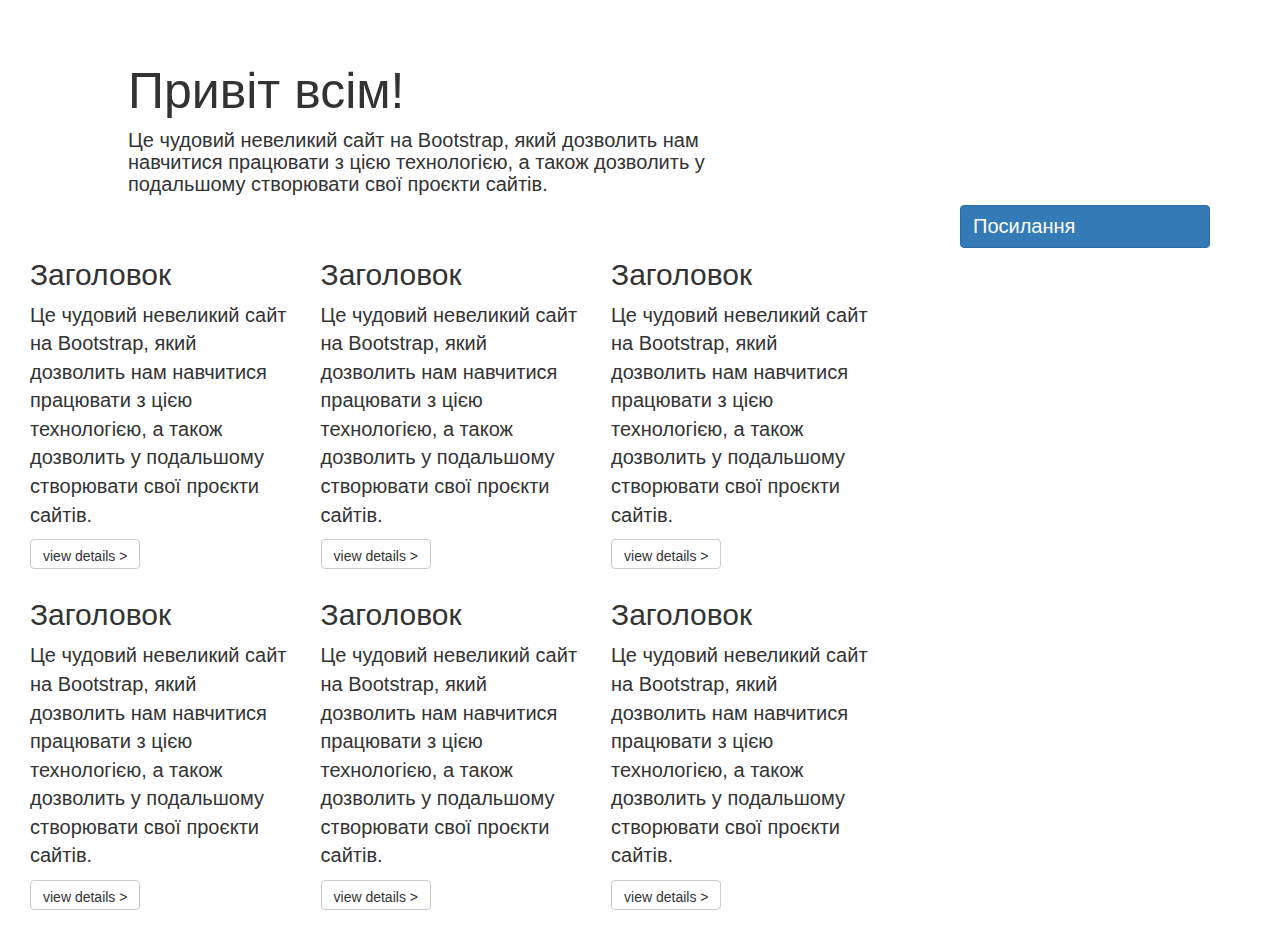
<file: index.html>
<!DOCTYPE html>
<html lang="en">
<head>
	<meta charset="UTF-8">
	<meta name="viewport" content="width=device-width, initial-scale=1, shrink-to-fit=no">
	<link rel="stylesheet" href="https://cdn.jsdelivr.net/npm/bootstrap@3.3.7/dist/css/bootstrap.min.css" integrity="sha384-BVYiiSIFeK1dGmJRAkycuHAHRg32OmUcww7on3RYdg4Va+PmSTsz/K68vbdEjh4u" crossorigin="anonymous">
	<link rel="stylesheet" href="style.css">
	<script src=
"https://ajax.googleapis.com/ajax/libs/jquery/3.4.1/jquery.min.js">
    </script>
    <script src=
"https://cdnjs.cloudflare.com/ajax/libs/popper.js/1.16.0/umd/popper.min.js">
    </script>
    <script src=
"https://maxcdn.bootstrapcdn.com/bootstrap/4.4.1/js/bootstrap.min.js">
    </script>
	<title>Document</title>
</head>
<body>
	<div class="greeting">
		<h1>Привіт всім!</h1>
		<h5>Це чудовий невеликий сайт на Bootstrap, який дозволить
		нам навчитися працювати з цією технологією, а також дозволить у
		подальшому створювати свої проєкти сайтів.</h5>	
	</div>

	<div class="dropdown">
		<button class="btn btn-primary dropdown-toggle" type="button" id="about-us" data-toggle="dropdown" aria-haspopup="true" aria-expanded="false">
			Посилання
		
		</button>
		<ul class="dropdown-menu" aria-labelledby="about-us">
			<li><a href="#">Посилання</a></li>
			<li><a href="#">Посилання</a></li>
			<li><a href="#">Посилання</a></li>
			<li><a href="#">Посилання</a></li>
			<li><a href="#">Посилання</a></li>
			<li><a href="#">Посилання</a></li>
			<li><a href="#">Посилання</a></li>
			<li><a href="#">Посилання</a></li>
			<li><a href="#">Посилання</a></li>
		</ul>
	</div>

	<div class= "menu col-sm-9">
  <div class="card col-sm-4">
    <div class="card-body">
      <h5 class="card-title">Заголовок</h5>
      <p class="card-text">Це чудовий невеликий сайт на Bootstrap, який дозволить нам навчитися працювати з цією технологією, а також дозволить у подальшому створювати свої проєкти сайтів.</p>
    </div>
    <div class="blk">
    	<button class="btn btn-default" type="button">view details ></button>
    </div>
  </div>

  <div class="card col-sm-4">
    <div class="card-body">
      <h5 class="card-title">Заголовок</h5>
      <p class="card-text">Це чудовий невеликий сайт на Bootstrap, який дозволить нам навчитися працювати з цією технологією, а також дозволить у подальшому створювати свої проєкти сайтів.</p>
    </div>
    <div class="blk">
    	<button class="btn btn-default" type="button">view details ></button>
    </div>
  </div>

  <div class="card col-sm-4">
    <div class="card-body">
      <h5 class="card-title">Заголовок</h5>
      <p class="card-text">Це чудовий невеликий сайт на Bootstrap, який дозволить нам навчитися працювати з цією технологією, а також дозволить у подальшому створювати свої проєкти сайтів.</p>
    </div>
    <div class="blk">
    	<button class="btn btn-default" type="button">view details ></button>
    </div>
  </div>

  <div class="card col-sm-4">
    <div class="card-body">
      <h5 class="card-title">Заголовок</h5>
      <p class="card-text">Це чудовий невеликий сайт на Bootstrap, який дозволить нам навчитися працювати з цією технологією, а також дозволить у подальшому створювати свої проєкти сайтів.</p>
    </div>
    <div class="blk">
    	<button class="btn btn-default" type="button">view details ></button>
    </div>
  </div>

  <div class="card col-sm-4">
    <div class="card-body">
      <h5 class="card-title">Заголовок</h5>
      <p class="card-text">Це чудовий невеликий сайт на Bootstrap, який дозволить нам навчитися працювати з цією технологією, а також дозволить у подальшому створювати свої проєкти сайтів.</p>
    </div>
    <div class="blk">
    	<button class="btn btn-default" type="button">view details ></button>
    </div>
  </div>

  <div class="card col-sm-4">
    <div class="card-body">
      <h5 class="card-title">Заголовок</h5>
      <p class="card-text">Це чудовий невеликий сайт на Bootstrap, який дозволить нам навчитися працювати з цією технологією, а також дозволить у подальшому створювати свої проєкти сайтів.</p>
    </div>
    <div class="blk">
    	<button class="btn btn-default" type="button">view details ></button>
    </div>
  </div>
</div>
	
</body>
</html>
</file>
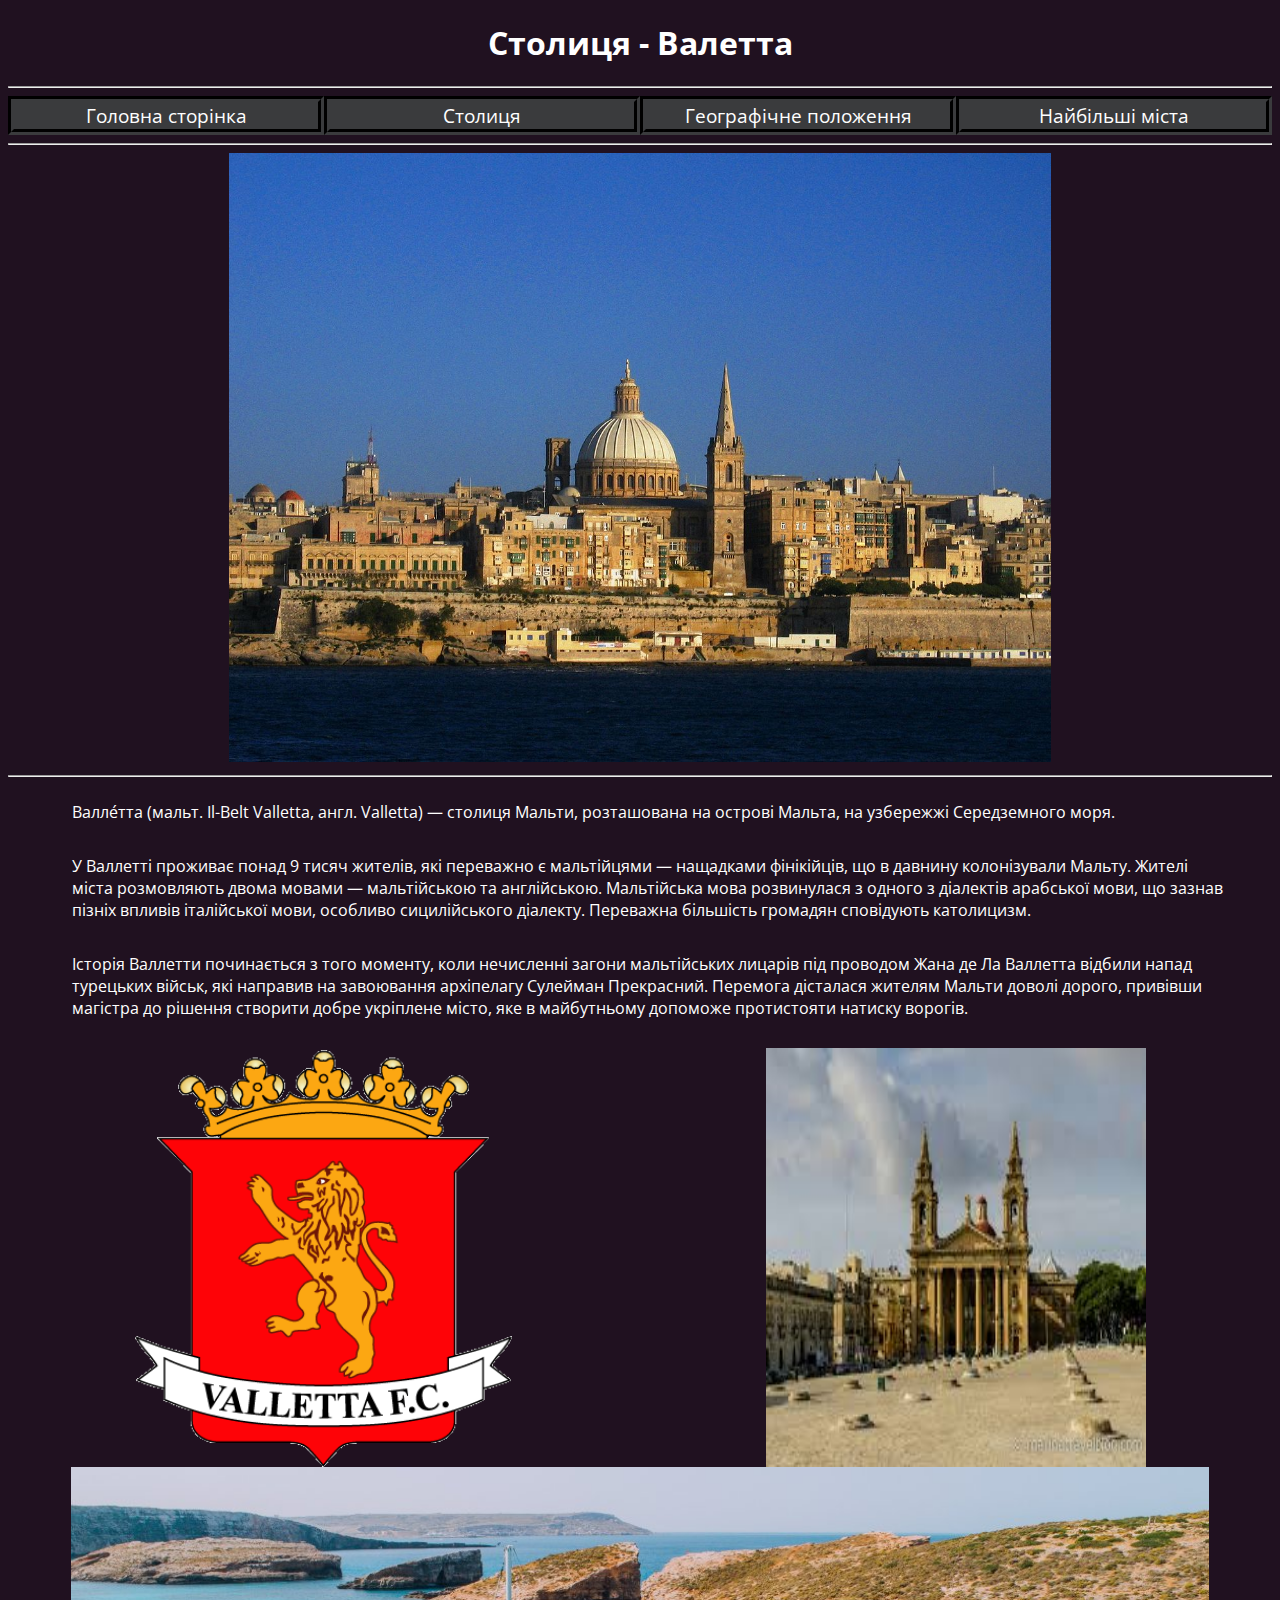
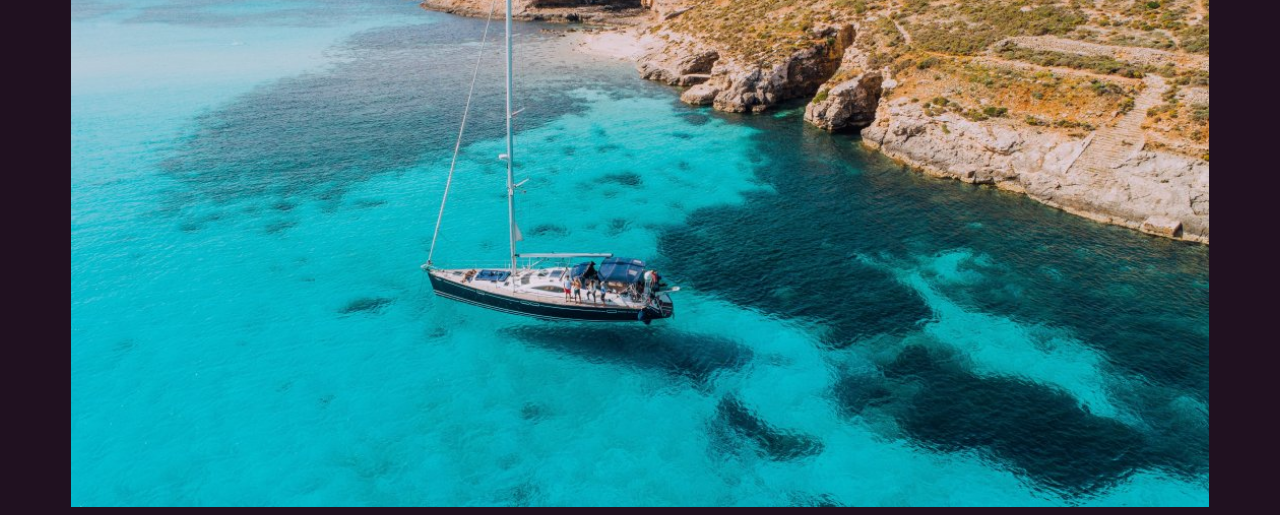
<file: Malta_capital.html>
<!DOCTYPE html>
<html>
<head>
	<title>Malta Capital</title>
	<link rel="preconnect" href="https://fonts.gstatic.com">
<link href="https://fonts.googleapis.com/css2?family=Open+Sans&display=swap" rel="stylesheet"> 
	<link rel="stylesheet" type="text/css" href="Malta_capital.css">
</head>
<body>
	<h1 class="header">Столиця - Валетта</h1>
	<hr>
	<div class="navigation_pannel">
		<div class="button">
			<a href="Malta_main.html">Головна сторінка</a>
		</div>
		<div class="button">
			<a href="Malta_capital.html">Столиця</a>
		</div>
		<div class="button">
			<a href="malta_map.html">Географічне положення</a>
		</div>
		<div class="button">
			<a href="Malta_video.html">Найбільші міста</a>
		</div>
	</div>
	<hr>
	<img src="images\capital.jpg" class="main_img">
	<hr>
	<div class="main_text">
		<p>
			Валле́тта (мальт. Il-Belt Valletta, англ. Valletta) — столиця Мальти, розташована на острові Мальта, на узбережжі Середземного моря. 
		</p>
		<p>
			У Валлетті проживає понад 9 тисяч жителів, які переважно є мальтійцями — нащадками фінікійців, що в давнину колонізували Мальту. Жителі міста розмовляють двома мовами — мальтійською та англійською. Мальтійська мова розвинулася з одного з діалектів арабської мови, що зазнав пізніх впливів італійської мови, особливо сицилійського діалекту. Переважна більшість громадян сповідують католицизм. 
		</p>
		<p>
			Історія Валлетти починається з того моменту, коли нечисленні загони мальтійських лицарів під проводом Жана де Ла Валлетта відбили напад турецьких військ, які направив на завоювання архіпелагу Сулейман Прекрасний. Перемога дісталася жителям Мальти доволі дорого, привівши магістра до рішення створити добре укріплене місто, яке в майбутньому допоможе протистояти натиску ворогів. 
		</p>
	</div>

	<div class="images">
		<img src="images/capital1.png" class="little_img">
		<img src="images/capital2.jpg" class="little_img">
		<img src="images/capital3.jpg" class="big_img">
	</div>

</body>
</html>
</file>
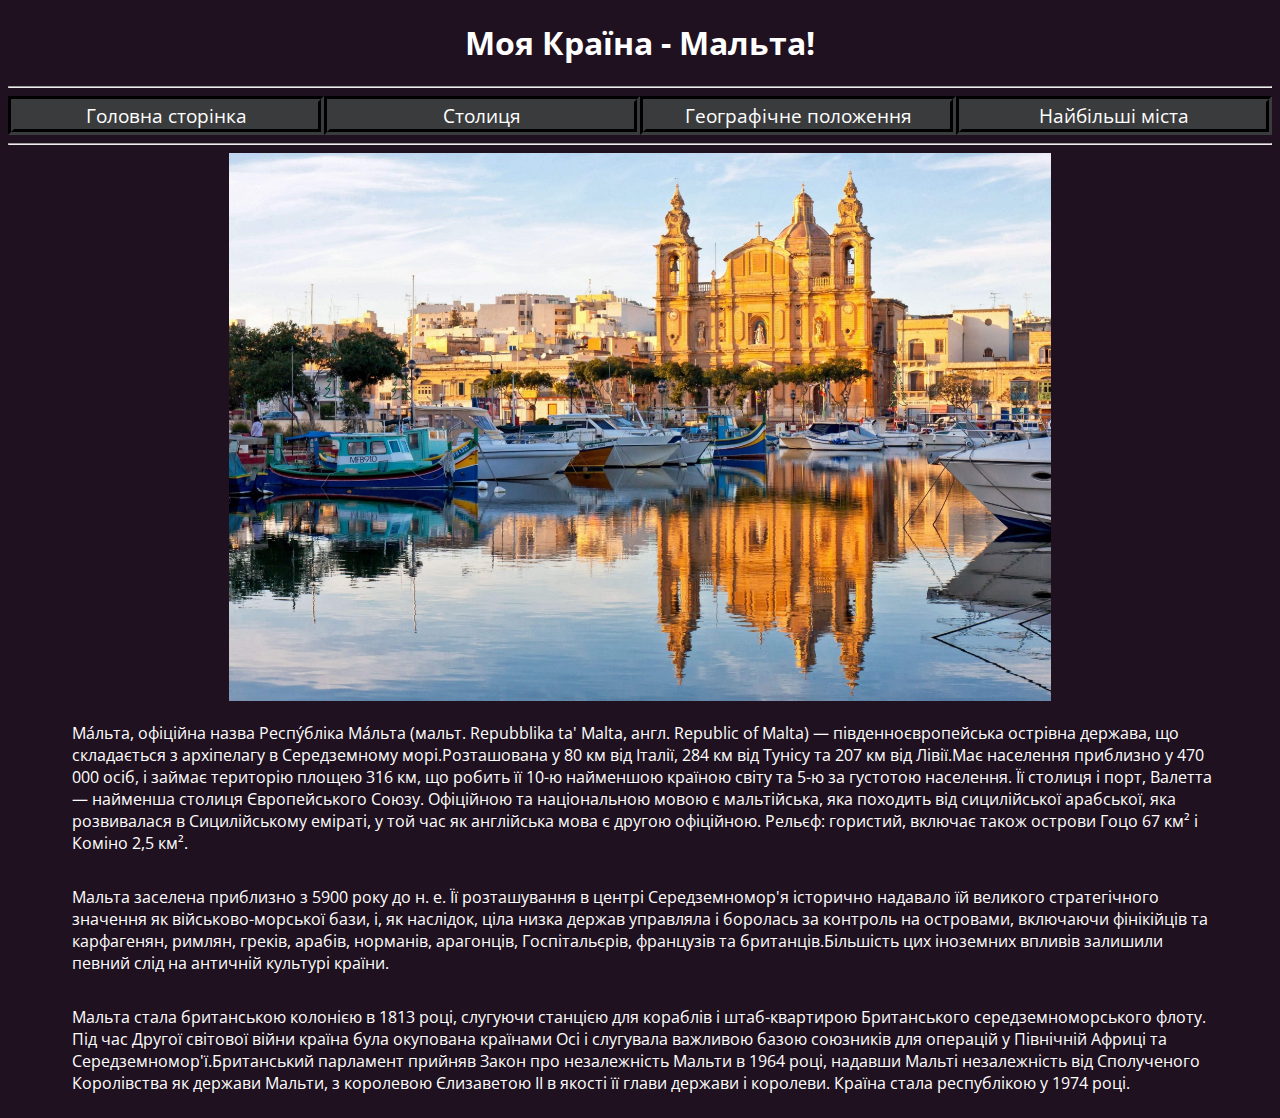
<file: Malta_main.html>
<!DOCTYPE html>
<html>
<head>
	<title>Malta JOPTA</title>
	<link rel="preconnect" href="https://fonts.gstatic.com">
<link href="https://fonts.googleapis.com/css2?family=Open+Sans&display=swap" rel="stylesheet"> 
	<link rel="stylesheet" type="text/css" href="Malta.css">
</head>
<body>
	<h1 class="header">Моя Країна - Мальта!</h1>
	<hr>
	<div class="navigation_pannel">
		<div class="button">
			<a href="Malta_main.html">Головна сторінка</a>
		</div>
		<div class="button">
			<a href="Malta_capital.html">Столиця</a>
		</div>
		<div class="button">
			<a href="malta_map.html">Географічне положення</a>
		</div>
		<div class="button">
			<a href="Malta_video.html">Найбільші міста</a>
		</div>
	</div>
	<hr>
	<img src="images\one.jpg" class="main_img">

	<div class="main_text">
		<p>
			Ма́льта, офіційна назва Респу́бліка Ма́льта (мальт. Repubblika ta' Malta, англ. Republic of Malta) — південноєвропейська острівна держава, що складається з архіпелагу в Середземному морі.Розташована у 80 км від Італії, 284 км від Тунісу та 207 км від Лівії.Має населення приблизно у 470 000 осіб, і займає територію площею 316 км, що робить її 10-ю найменшою країною світу та 5-ю за густотою населення. Її столиця і порт, Валетта — найменша столиця Європейського Союзу. Офіційною та національною мовою є мальтійська, яка походить від сицилійської арабської, яка розвивалася в Сицилійському еміраті, у той час як англійська мова є другою офіційною. Рельєф: гористий, включає також острови Гоцо 67 км² і Коміно 2,5 км². 
		</p>
		<p>
			Мальта заселена приблизно з 5900 року до н. е. Її розташування в центрі Середземномор'я історично надавало їй великого стратегічного значення як військово-морської бази, і, як наслідок, ціла низка держав управляла і боролась за контроль на островами, включаючи фінікійців та карфагенян, римлян, греків, арабів, норманів, арагонців, Госпітальєрів, французів та британців.Більшість цих іноземних впливів залишили певний слід на античній культурі країни.
		</p>
		<p>
			Мальта стала британською колонією в 1813 році, слугуючи станцією для кораблів і штаб-квартирою Британського середземноморського флоту. Під час Другої світової війни країна була окупована країнами Осі і слугувала важливою базою союзників для операцій у Північній Африці та Середземномор'ї.Британський парламент прийняв Закон про незалежність Мальти в 1964 році, надавши Мальті незалежність від Сполученого Королівства як держави Мальти, з королевою Єлизаветою II в якості її глави держави і королеви. Країна стала республікою у 1974 році. 
		</p>
	</div>
</body>
</html>
</file>
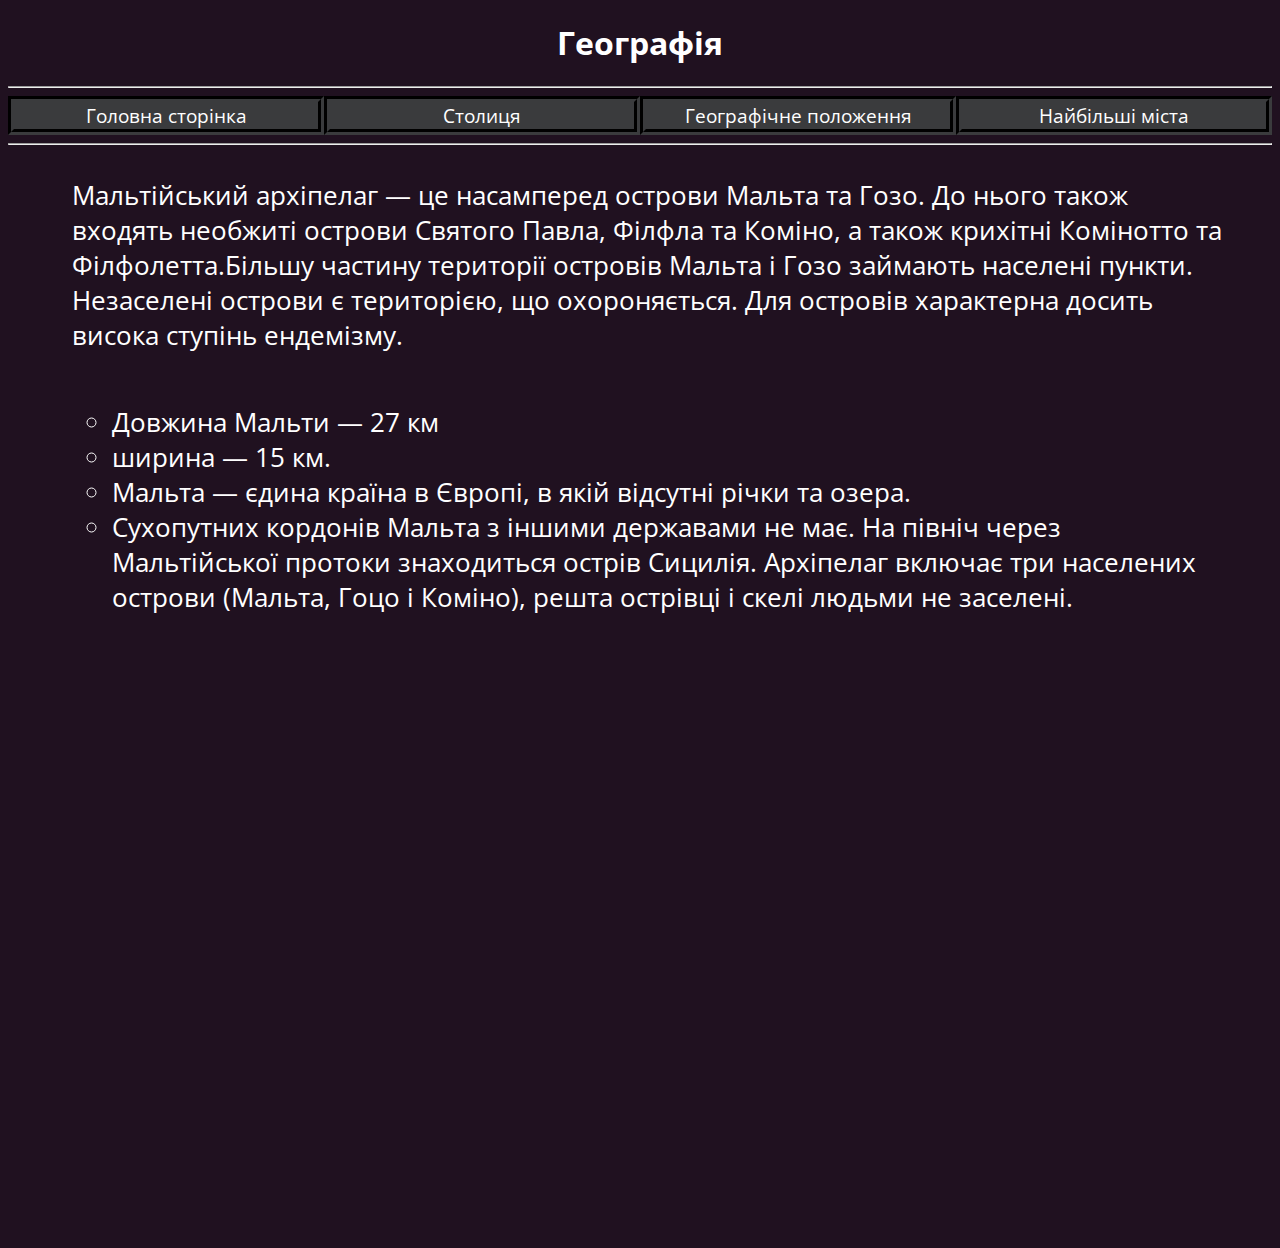
<file: malta_map.html>
<!DOCTYPE html>
<html>
<head>
	<title>malta map</title>
	<link rel="preconnect" href="https://fonts.gstatic.com">
<link href="https://fonts.googleapis.com/css2?family=Open+Sans&display=swap" rel="stylesheet"> 
	<link rel="stylesheet" type="text/css" href="Malta_map.css">
</head>
<body>
	<h1 class="header">Географія</h1>
	<hr>
	<div class="navigation_pannel">
		<div class="button">
			<a href="Malta_main.html">Головна сторінка</a>
		</div>
		<div class="button">
			<a href="Malta_capital.html">Столиця</a>
		</div>
		<div class="button">
			<a href="malta_map.html">Географічне положення</a>
		</div>
		<div class="button">
			<a href="Malta_video.html">Найбільші міста</a>
		</div>
	</div>
	<hr>
	<div class="main_text">
		<p>
			Мальтійський архіпелаг — це насамперед острови Мальта та Гозо. До нього також входять необжиті острови Святого Павла, Філфла та Коміно, а також крихітні Комінотто та Філфолетта.Більшу частину території островів Мальта і Гозо займають населені пункти. Незаселені острови є територією, що охороняється. Для островів характерна досить висока ступінь ендемізму. 
		</p>
		<ul class="list">
			<li>Довжина Мальти — 27 км</li>
			<li>ширина — 15 км.</li>
			<li>Мальта — єдина країна в Європі, в якій відсутні річки та озера.</li>
			<li>Сухопутних кордонів Мальта з іншими державами не має. На північ через Мальтійської протоки знаходиться острів Сицилія. Архіпелаг включає три населених острови (Мальта, Гоцо і Коміно), решта острівці і скелі людьми не заселені. </li>
		</ul>
	</div>
	<div class="map">
		<iframe src="https://www.google.com/maps/embed?pb=!1m18!1m12!1m3!1d206732.0374454556!2d14.238265752533426!3d35.94236861992375!2m3!1f0!2f0!3f0!3m2!1i1024!2i768!4f13.1!3m3!1m2!1s0x130e45281d8647c5%3A0xf582d86136be4239!2sMalta!5e0!3m2!1sen!2sua!4v1612292899912!5m2!1sen!2sua" width="800" height="600" frameborder="0" style="border:0;" allowfullscreen="" aria-hidden="false" tabindex="0"></iframe>
	</div>
</body>
</html>
</file>
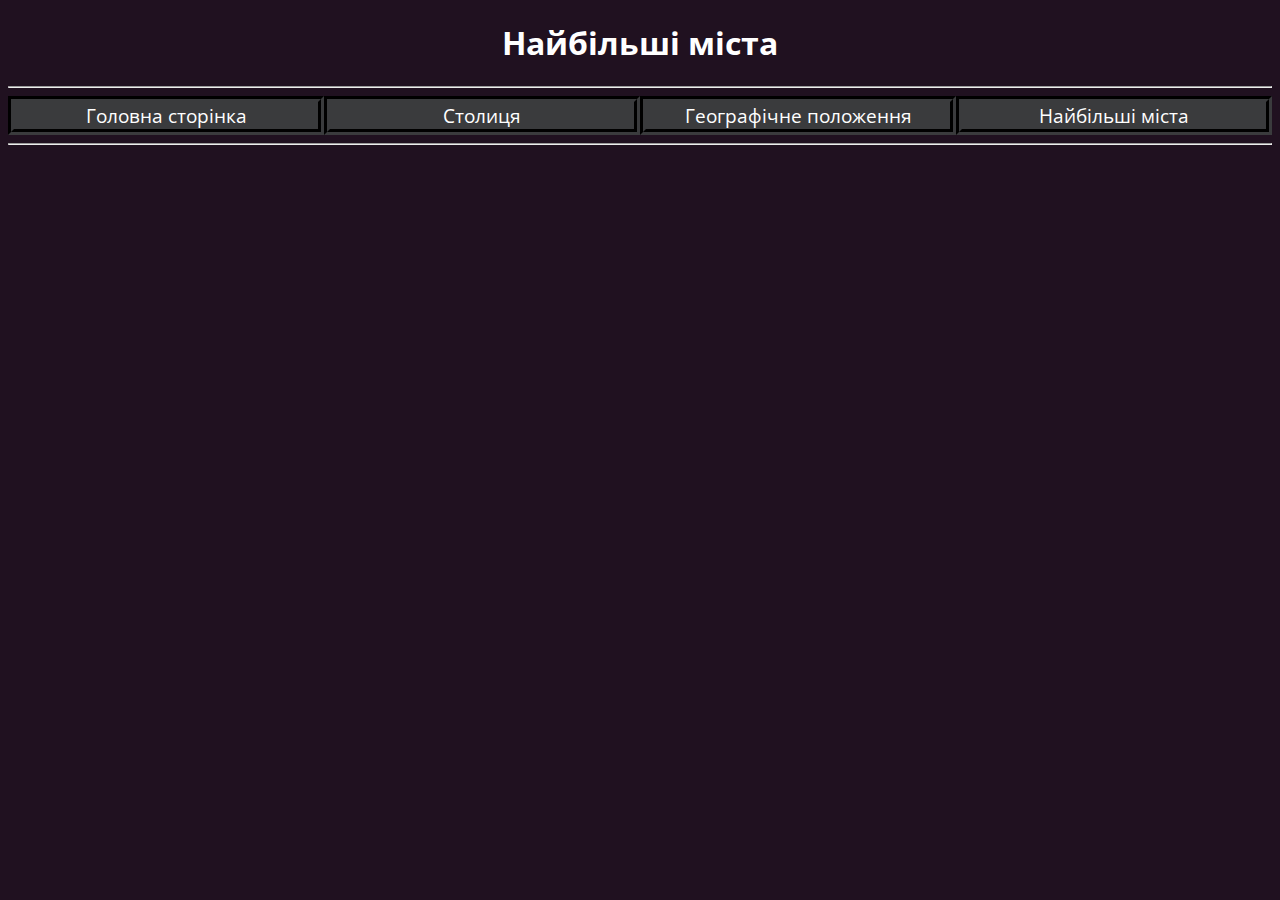
<file: Malta_video.html>
<!DOCTYPE html>
<html>
<head>
	<title>Video</title>
	<link rel="preconnect" href="https://fonts.gstatic.com">
<link href="https://fonts.googleapis.com/css2?family=Open+Sans&display=swap" rel="stylesheet"> 
	<link rel="stylesheet" type="text/css" href="Malta_video.css">
</head>
<body>
	<h1 class="header">Найбільші міста</h1>
	<hr>
	<div class="navigation_pannel">
		<div class="button">
			<a href="Malta_main.html">Головна сторінка</a>
		</div>
		<div class="button">
			<a href="Malta_capital.html">Столиця</a>
		</div>
		<div class="button">
			<a href="malta_map.html">Географічне положення</a>
		</div>
		<div class="button">
			<a href="Malta_video.html">Найбільші міста</a>
		</div>
	</div>
	<hr>
	<div class="video">
		<iframe width="560" height="315" src="https://www.youtube.com/embed/AHUK52u5Hpw" frameborder="0" allow="accelerometer; autoplay; clipboard-write; encrypted-media; gyroscope; picture-in-picture" allowfullscreen></iframe>
	</div>
</body>
</html>
</file>
<file: style.css>
body
{
	width: 100%;
	height: 100%;
}
.greeting
{
	width: 50vw;
	margin-left: 10%;
	margin-top: 5%;
	white-space: wrap;
	margin-right: 0;
	position: relative;
}

.greeting h1
{
	font-size: 50px;
	
}

.greeting h5
{
	font-weight: normal;
	font-size: 20px;
}


/*.list-group
{
	width: 20%;
	position: relative;
	margin-left: 78%;
	margin-top: -10%;
}*/

#first
{
	background-color: #1c4567;
	color: white;
	visibility: visible;
}
#sedc
{
	height: 45px;
	visibility: hidden;
}
#sedc:hover
{
	visibility: visible;
}



.menu
{
	width: 78%;
	
}

.card
{
	width: 30%;
	border-width: 0;
	margin-bottom: 2%;
}

.blk button
{
	border-width: 1px;
	height: 30px;
}

.card-title
{
	font-size: 30px;
}

.card-text
{
	font-size: 20px;
}

.dropdown
{
	margin-left: 75%;

}

.dropdown button
{
	width: 250px;
	text-align: left;
	font-size: 20px;
}

.dropdown-menu
{
	width: 250px;
}

.dropdown-menu li
{
	font-size: 20px;
}
</file>
<file: Malta_capital.css>
body
{
	font-family: 'Open Sans', sans-serif;
	background-color: #201120;
	color: white;
	overflow-x: hidden;
}
.header
{
	text-align: center;
	font-size: 2.5vw;
}
.navigation_pannel
{
	display: flex;
	flex-direction: row;

	width: 100%;
}
.button
{
	border-width: 0.5vw;
	border-color: #3a3b3d;
	background-color: #3a3b3d;
	border-style: groove;
	width: 25%;
	text-align: center;
	font-size: 1.5vw;
}
.button:hover
{
	border-style: ridge;
	box-shadow: 0.1vw 0.2vw white;
	border-width: 0.2vw;
}
.button a
{
	text-decoration: none;
	color: white;
}
.main_img
{
	width: 65%;
	position: relative;
	left: 17.5%;
}
.main_text
{
	position: relative;
	display: flex;
	flex-direction: column;
	left: 5vw;
  	width: 90vw;
}
.images
{
	display: flex;
	margin-top: 1vw;
	width: 100%;
	flex-wrap: wrap;
}
.little_img
{
	display: flex;
	flex-wrap: nowrap;
	width: 30%;
	margin-left: 10%;
	margin-right: 10%;
	flex-basis: 30%;
}
.images .big_img
{
	display: flex;
	flex-wrap: nowrap;
	width: 90%;
	margin-left: 5%;
}
</file>
<file: Malta.css>
body
{
	font-family: 'Open Sans', sans-serif;
	background-color: #201120;
	color: white;
	overflow-x: hidden;
}
.header
{
	text-align: center;
	font-size: 2.5vw;
}
.navigation_pannel
{
	display: flex;
	flex-direction: row;

	width: 100%;
}
.button
{
	border-width: 0.5vw;
	border-color: #3a3b3d;
	background-color: #3a3b3d;
	border-style: groove;
	width: 25%;
	text-align: center;
	font-size: 1.5vw;
}
.button:hover
{
	border-style: ridge;
	box-shadow: 0.1vw 0.2vw white;
	border-width: 0.2vw;
}
.button a
{
	text-decoration: none;
	color: white;
}
.main_img
{
	width: 65%;
	position: relative;
	left: 17.5%;
}
.main_text
{
	position: relative;
	display: flex;
	flex-direction: column;
	left: 5vw;
  	width: 90vw;
}
</file>
<file: Malta_map.css>
body
{
	font-family: 'Open Sans', sans-serif;
	background-color: #201120;
	color: white;
	overflow-x: hidden;
}
.header
{
	text-align: center;
	font-size: 2.5vw;
}
.navigation_pannel
{
	display: flex;
	flex-direction: row;

	width: 100%;
}
.button
{
	border-width: 0.5vw;
	border-color: #3a3b3d;
	background-color: #3a3b3d;
	border-style: groove;
	width: 25%;
	text-align: center;
	font-size: 1.5vw;
}
.button:hover
{
	border-style: ridge;
	box-shadow: 0.1vw 0.2vw white;
	border-width: 0.2vw;
}
.button a
{
	text-decoration: none;
	color: white;
}
.main_text
{
	position: relative;
	display: flex;
	flex-direction: column;
	left: 5vw;
  	width: 90vw;
  	font-size: 2vw;
}
.list
{
	list-style: circle;
}
.map
{
	display: flex;
	justify-content: center;
}
</file>
<file: Malta_video.css>
body
{
	font-family: 'Open Sans', sans-serif;
	background-color: #201120;
	color: white;
	overflow-x: hidden;
}
.header
{
	text-align: center;
	font-size: 2.5vw;
}
.navigation_pannel
{
	display: flex;
	flex-direction: row;

	width: 100%;
}
.button
{
	border-width: 0.5vw;
	border-color: #3a3b3d;
	background-color: #3a3b3d;
	border-style: groove;
	width: 25%;
	text-align: center;
	font-size: 1.5vw;
}
.button:hover
{
	border-style: ridge;
	box-shadow: 0.1vw 0.2vw white;
	border-width: 0.2vw;
}
.button a
{
	text-decoration: none;
	color: white;
}
.video{
	display: flex;
	justify-content: center;
}
</file>
